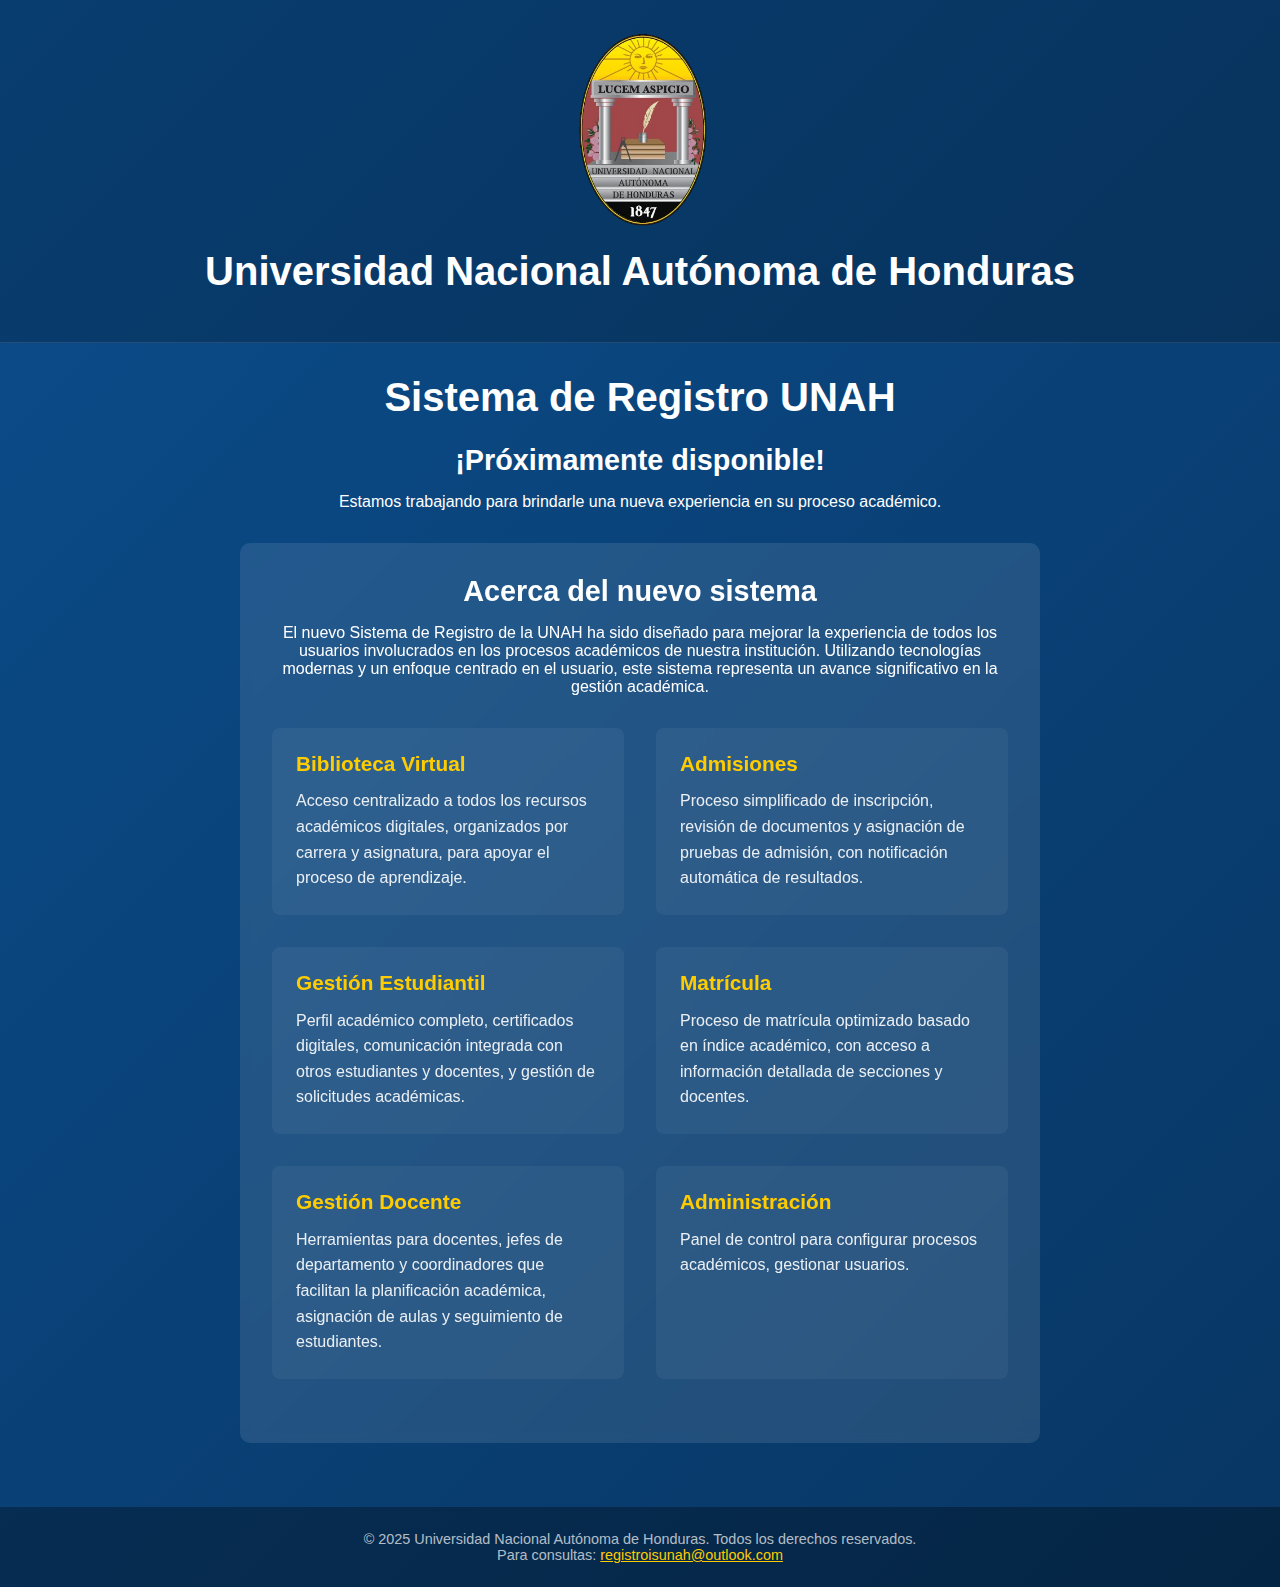
<file: index.html>
<!DOCTYPE html>
<html lang="es">
<head>
    <meta charset="UTF-8">
    <meta name="viewport" content="width=device-width, initial-scale=1.0">
    <title>Sistema de Registro UNAH - Próximamente</title>
    <link rel="stylesheet" href="src/style/style.css">
    <link rel="icon" href="src/icon/favicon.ico" type="image/x-icon">
    <link rel="apple-touch-icon" sizes="180x180" href="src/icon/apple-touch-icon.png">
    <link rel="icon" type="image/png" sizes="32x32" href="src/icon/favicon-32x32.png">
    <link rel="icon" type="image/png" sizes="16x16" href="src/icon/favicon-16x16.png">
</head>
<body>
    <header>
        <img src="src/image/logo.png" alt="Logo UNAH" class="logo">
        <h1>Universidad Nacional Autónoma de Honduras</h1>
    </header>
    
    <main>
        <h1>Sistema de Registro UNAH</h1>
        <h2>¡Próximamente disponible!</h2>
        
        <p>Estamos trabajando para brindarle una nueva experiencia en su proceso académico.</p>
        
        <div class="info-container">
            <h2>Acerca del nuevo sistema</h2>
            <p>El nuevo Sistema de Registro de la UNAH ha sido diseñado para mejorar la experiencia de todos los usuarios involucrados en los procesos académicos de nuestra institución. Utilizando tecnologías modernas y un enfoque centrado en el usuario, este sistema representa un avance significativo en la gestión académica.</p>
            
            <div class="features">
                <div class="feature">
                    <h3>Biblioteca Virtual</h3>
                    <p>Acceso centralizado a todos los recursos académicos digitales, organizados por carrera y asignatura, para apoyar el proceso de aprendizaje.</p>
                </div>
                
                <div class="feature">
                    <h3>Admisiones</h3>
                    <p>Proceso simplificado de inscripción, revisión de documentos y asignación de pruebas de admisión, con notificación automática de resultados.</p>
                </div>
                
                <div class="feature">
                    <h3>Gestión Estudiantil</h3>
                    <p>Perfil académico completo, certificados digitales, comunicación integrada con otros estudiantes y docentes, y gestión de solicitudes académicas.</p>
                </div>
                
                <div class="feature">
                    <h3>Matrícula</h3>
                    <p>Proceso de matrícula optimizado basado en índice académico, con acceso a información detallada de secciones y docentes.</p>
                </div>
                
                <div class="feature">
                    <h3>Gestión Docente</h3>
                    <p>Herramientas para docentes, jefes de departamento y coordinadores que facilitan la planificación académica, asignación de aulas y seguimiento de estudiantes.</p>
                </div>
                
                <div class="feature">
                    <h3>Administración</h3>
                    <p>Panel de control para configurar procesos académicos, gestionar usuarios.</p>
                </div>
            </div>
        </div>
        
    </main>
    
    <footer>
        <p>&copy; 2025 Universidad Nacional Autónoma de Honduras. Todos los derechos reservados.</p>
        <p>Para consultas: <a href="mailto:registroisunah@outlook.com" style="color: #ffcc00;">registroisunah@outlook.com</a></p>
    </footer>

</body>
</html>
</file>
<file: src/style/style.css>
* {
            margin: 0;
            padding: 0;
            box-sizing: border-box;
            font-family: 'Segoe UI', Tahoma, Geneva, Verdana, sans-serif;
        }
        
        body {
            background: linear-gradient(135deg, #0b4d8c, #083663);
            color: #fff;
            min-height: 100vh;
            display: flex;
            flex-direction: column;
        }
        
        header {
            background-color: rgba(0, 0, 0, 0.2);
            padding: 1.5rem;
            text-align: center;
            border-bottom: 1px solid rgba(255, 255, 255, 0.1);
        }
        
        .logo {
            max-width: 150px;
            margin-bottom: 1rem;
        }
        
        main {
            flex: 1;
            display: flex;
            flex-direction: column;
            align-items: center;
            justify-content: center;
            padding: 2rem;
            text-align: center;
        }
        
        h1 {
            font-size: 2.5rem;
            margin-bottom: 1.5rem;
            color: #ffffff;
        }
        
        .countdown {
            font-size: 3rem;
            font-weight: bold;
            margin: 2rem 0;
            color: #fff;
        }
        
        .info-container {
            background-color: rgba(255, 255, 255, 0.1);
            border-radius: 10px;
            padding: 2rem;
            margin: 2rem 0;
            max-width: 800px;
            backdrop-filter: blur(5px);
        }
        
        h2 {
            font-size: 1.8rem;
            margin-bottom: 1rem;
            color: #fff;
        }
        
        .features {
            display: grid;
            grid-template-columns: repeat(auto-fit, minmax(250px, 1fr));
            gap: 2rem;
            margin: 2rem 0;
            text-align: left;
        }
        
        .feature {
            background-color: rgba(255, 255, 255, 0.05);
            padding: 1.5rem;
            border-radius: 8px;
            transition: transform 0.3s;
        }
        
        .feature:hover {
            transform: translateY(-5px);
            background-color: rgba(255, 255, 255, 0.1);
        }
        
        .feature h3 {
            font-size: 1.3rem;
            margin-bottom: 0.8rem;
            color: #ffcc00;
        }
        
        .feature p {
            line-height: 1.6;
            color: rgba(255, 255, 255, 0.9);
        }
        
        .subscribe {
            margin: 2rem 0;
            width: 100%;
            max-width: 500px;
        }
        
        .subscribe input {
            padding: 0.8rem 1rem;
            width: 70%;
            border: none;
            border-radius: 4px 0 0 4px;
            font-size: 1rem;
        }
        
        .subscribe button {
            padding: 0.8rem 1rem;
            background-color: #ffcc00;
            color: #083663;
            border: none;
            border-radius: 0 4px 4px 0;
            font-size: 1rem;
            font-weight: bold;
            cursor: pointer;
            transition: background-color 0.3s;
        }
        
        .subscribe button:hover {
            background-color: #ffd633;
        }
        
        footer {
            background-color: rgba(0, 0, 0, 0.3);
            padding: 1.5rem;
            text-align: center;
            font-size: 0.9rem;
            color: rgba(255, 255, 255, 0.7);
        }
        
        @media (max-width: 768px) {
            h1 {
                font-size: 2rem;
            }
            
            .countdown {
                font-size: 2rem;
            }
            
            .features {
                grid-template-columns: 1fr;
            }
            
            .subscribe input {
                width: 60%;
            }
        }
</file>
